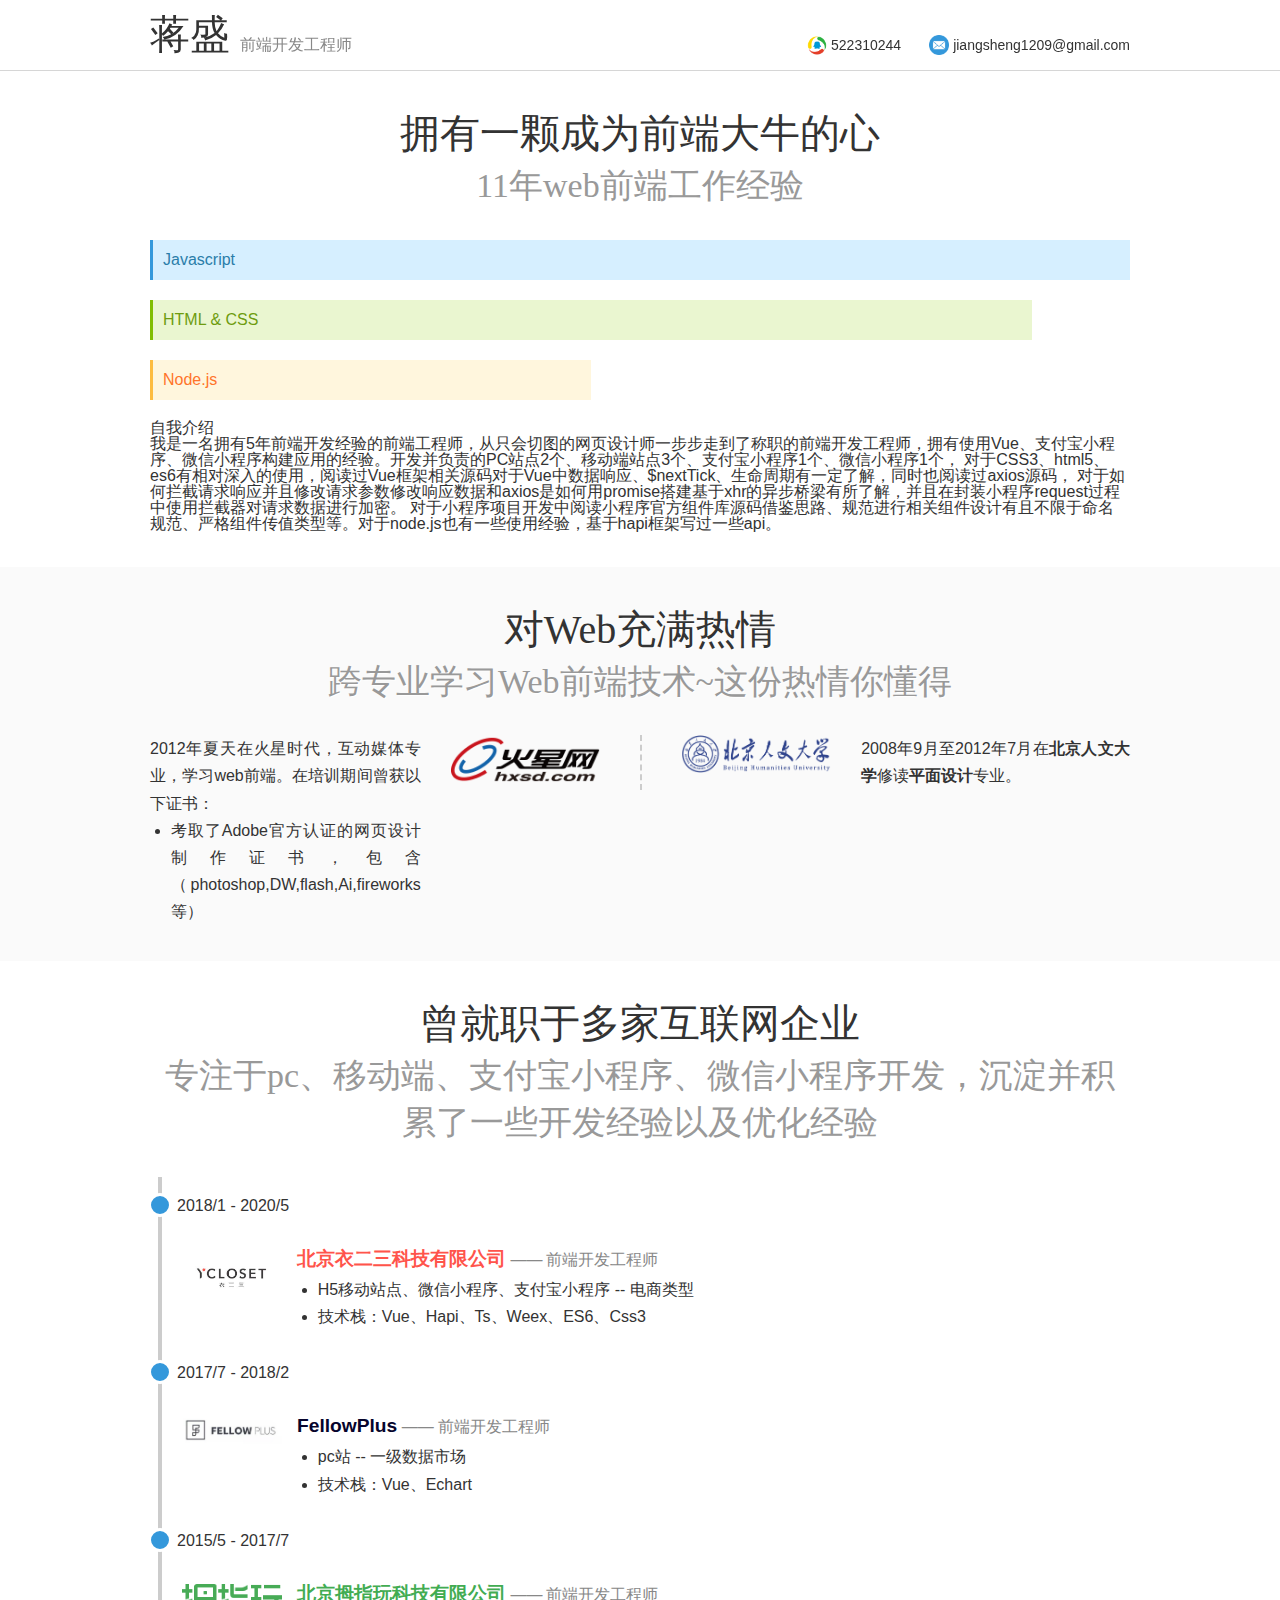
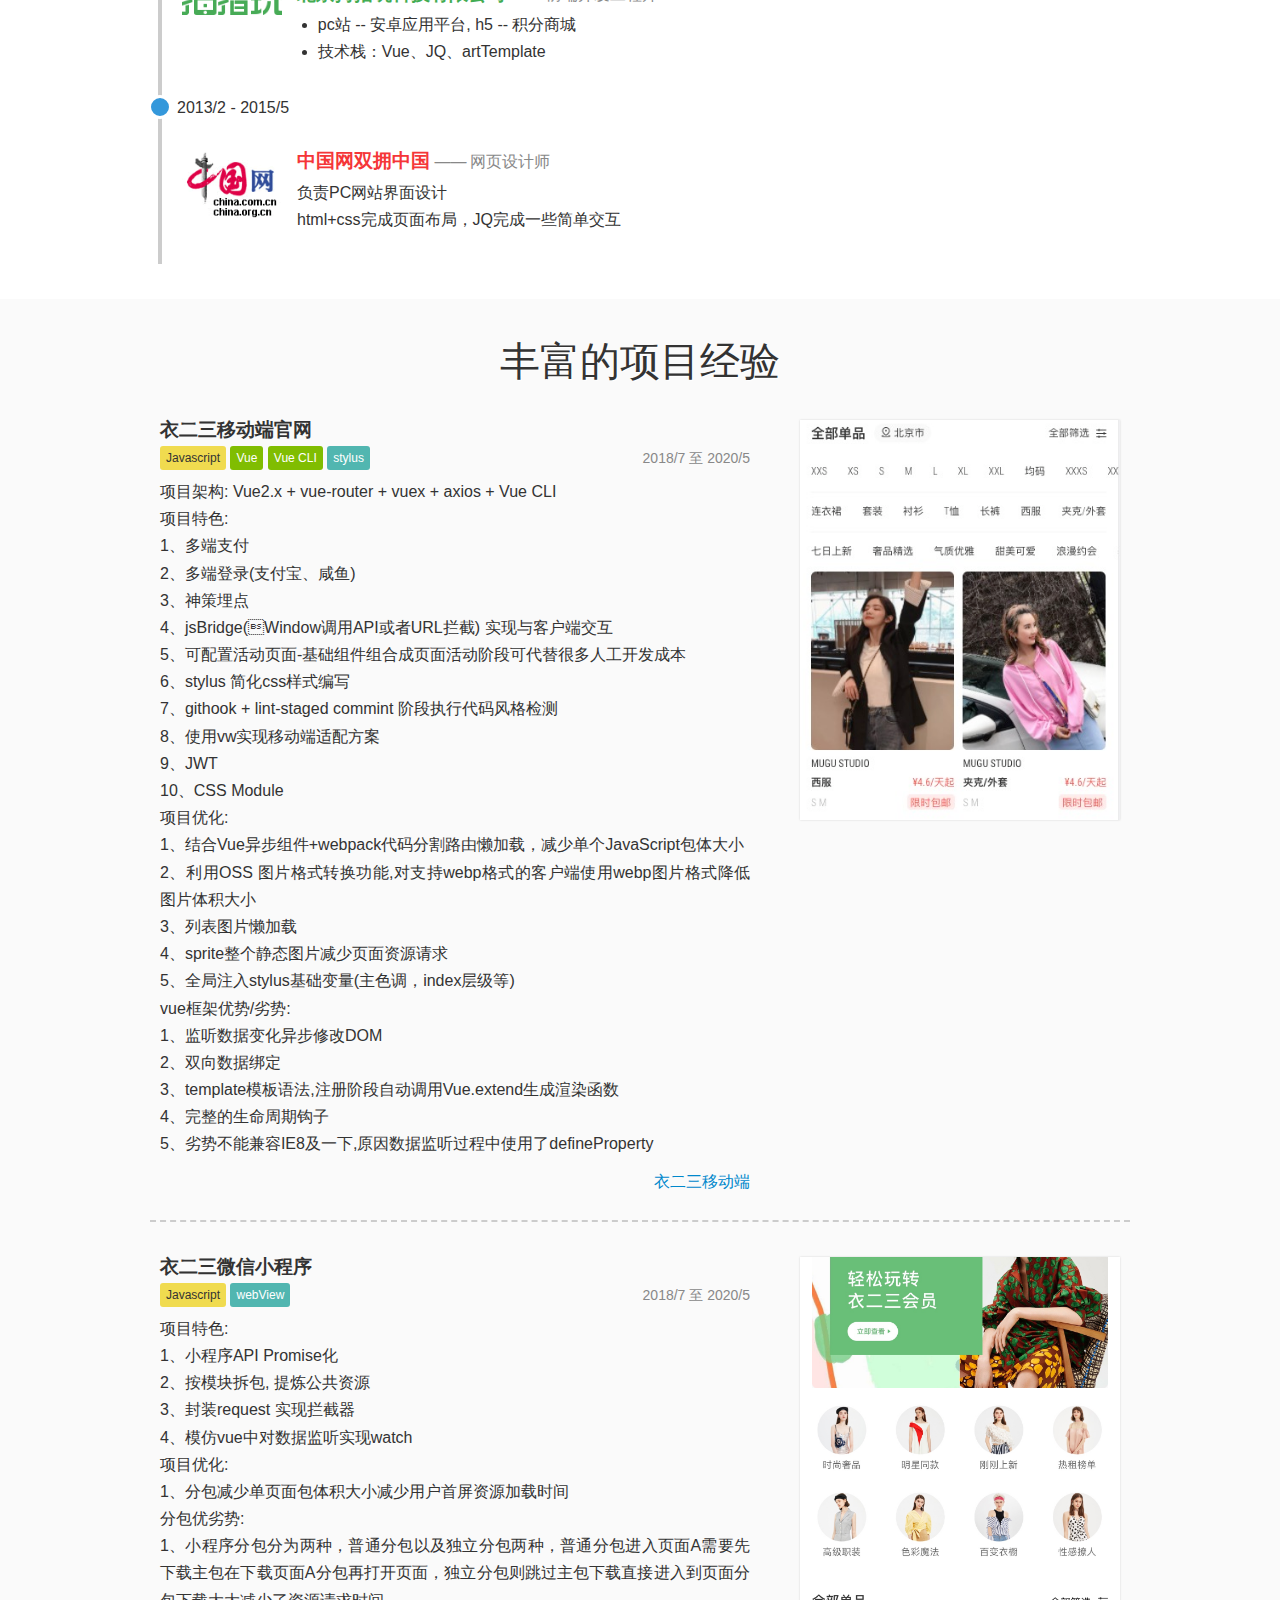
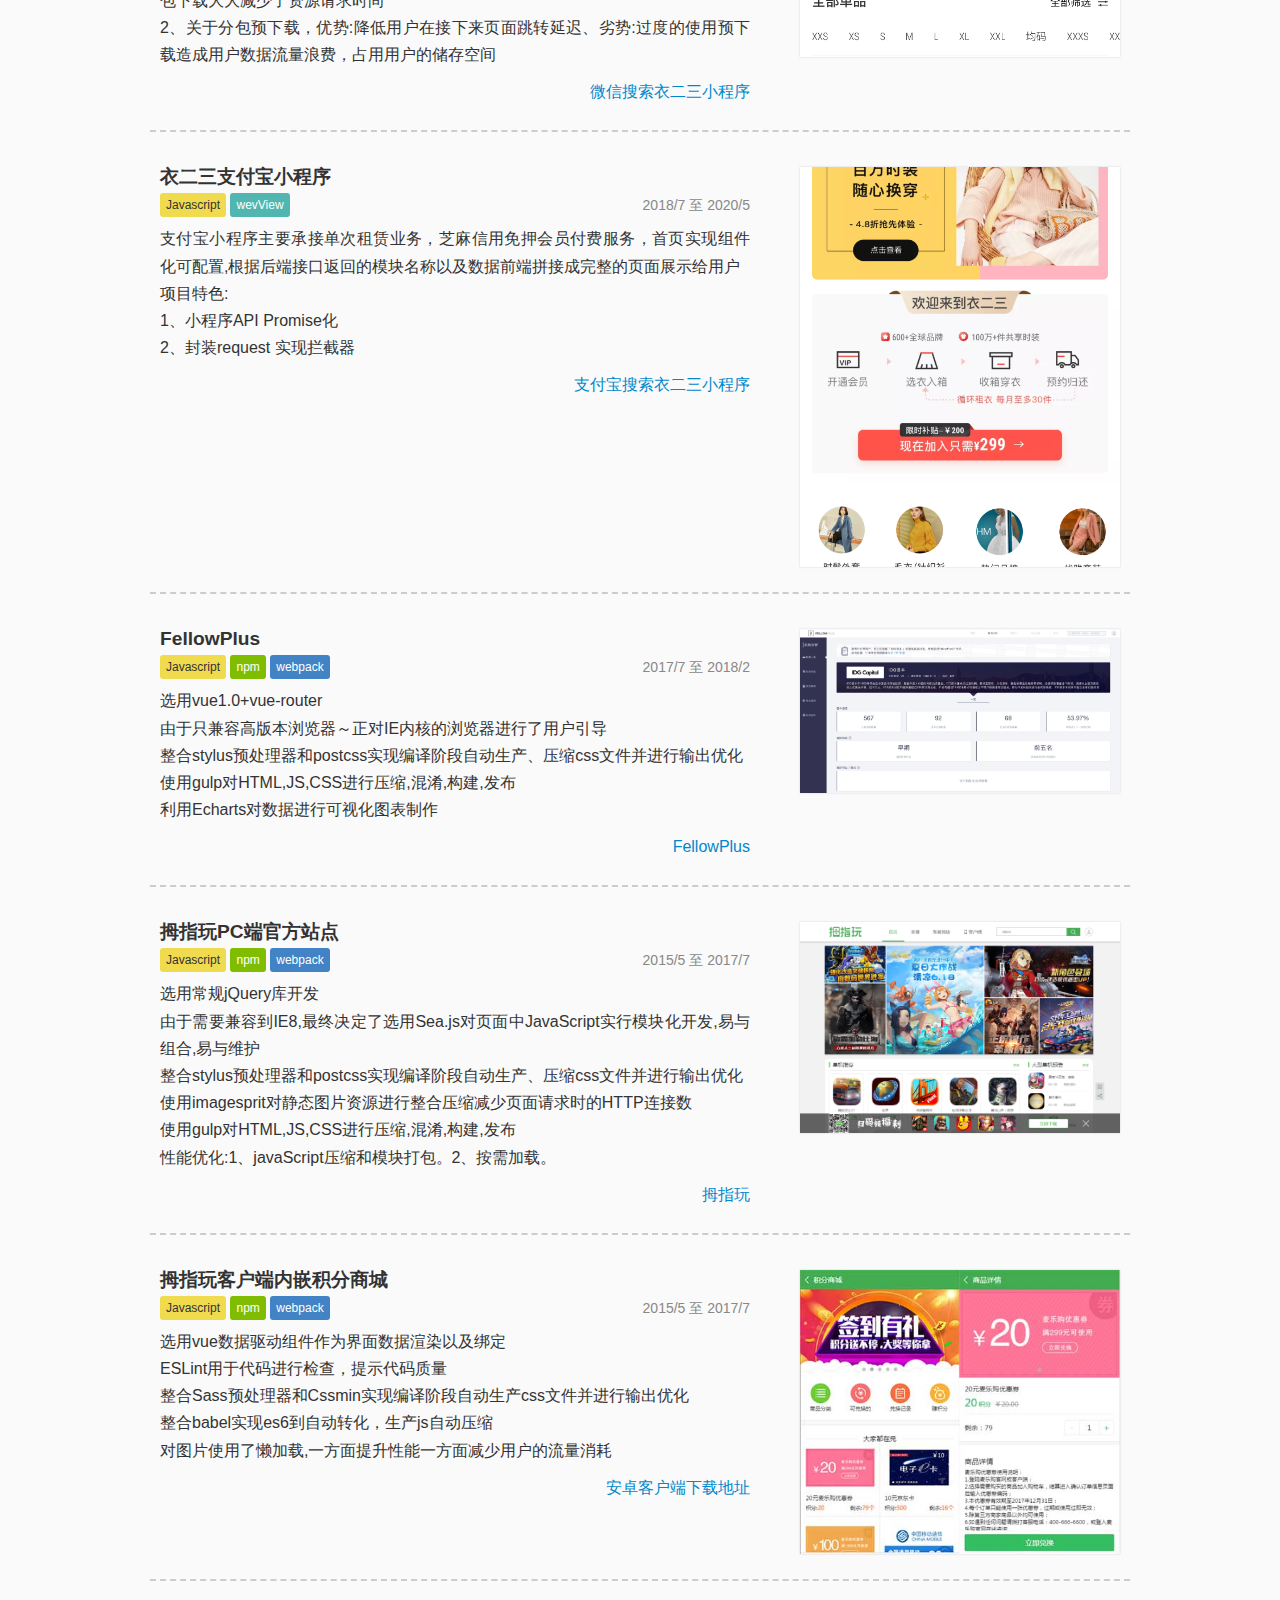
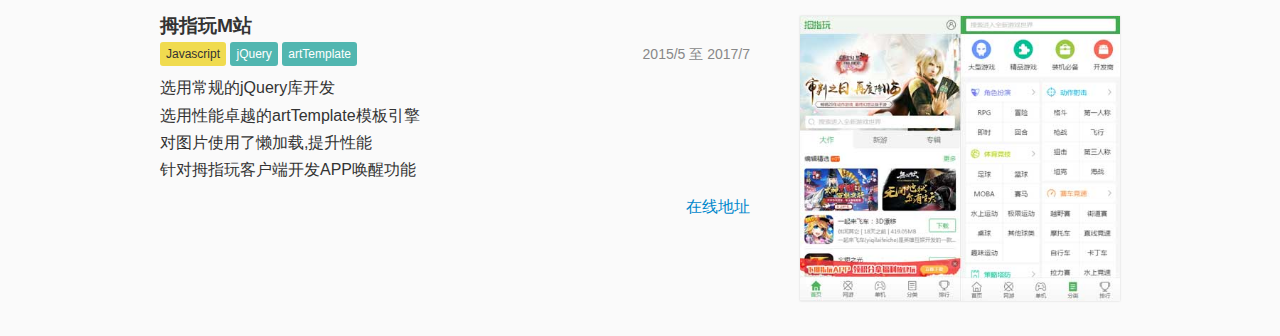
<file: index.html>
<!DOCTYPE html>
<html lang="en">

<head>
  <meta charset="UTF-8">
  <meta http-equiv="X-UA-Compatible" content="IE=Edge">
  <title>蒋盛的个人简历 - 前端开发工程师 - Jason - weChart: 15313080725 - Tel: 15313080725 - Email: jiangsheng1209@gmail.com </title>
  <meta name="viewport" content="width=device-width,initial-scale=1.0,minimum-scale=1.0,maximum-scale=1.0,user-scalable=no">
  <meta name="keywords" content="前端,工程师,简历,求职,resume,job,web,frontend,html,html5,css,css3,javascript,nodejs,jraiser,bowljs">
  <meta name="description" content="蒋盛的个人简历,Jason_webDesigner gggg">
  <meta name="format-detection" content="telephone=no">
  <link href="css/style-v2.5.css" media="not print" rel="stylesheet" type="text/css">
  <link href="css/style-v2.5-print.css" media="print" rel="stylesheet" type="text/css">
</head>
<body>
  <header class="header">
    <div class="boundary clearfix">
      <h1 class="header__logo">
  			<span class="header__logo__fullname">蒋盛</span><span class="header__logo__jobtitle">前端开发工程师</span>
  		</h1>
      <address class="header__address">
  			<ul class="clearfix">
  				<li id="header__address__item-phone" class="header__address__item header__address__item-phone" style="display: none;"><script>
  					if (window.atob) { document.write( window.atob('MTM1NjAzMjgxMDY=') ); }
  					if ( /[?&]show-mobile-no=true(&|$)/.test(window.location.search) ) {
  						document.getElementById('header__address__item-phone').style.display = '';
  					}
  				</script></li>
  				<li class="header__address__item header__address__item-qq"><script>
  					document.write( 'a5b2c2d3e1f0g2h4i4j'.replace(/\D/g, '') );
  				</script></li>
  				<li class="header__address__item header__address__item-email"><script>
  					document.write( ['com', 'gmail', 'jiangsheng1209'].reverse().join('.').replace('.', '@') );
  				</script></li>
  			</ul>
  		</address>
    </div>
  </header>
  <div class="main">
    <section class="section">
      <div class="boundary">
        <header class="section__header">
          <h2 class="section__header__title">拥有一颗成为前端大牛的心</h2>
          <h3 class="section__header__subtitle">
            <script>document.write( (new Date).getFullYear() - 2015 );</script>年web前端工作经验</h3>
        </header>
        <div class="section-body">
          <ul class="tech-skill-list">
            <li class="tech-skill-list__item tech-skill-list__item-javascript tech-skill-list__item--mastered">
              <h4 class="tech-skill-list__item__name">Javascript</h4>
              <!-- <div class="tech-skill-list__item__detail not-for-print fade">
                <ul class="list content">
                  <li>熟练使用原生Javascript</li>
                  <li>能运用模块化、面向对象的方式编程；</li>
                  <li>掌握ES6、ES7等新语法</li>
                </ul>
              </div> -->
            </li>
            <li class="tech-skill-list__item tech-skill-list__item-html-and-css tech-skill-list__item--practised">
              <h4 class="tech-skill-list__item__name">HTML &amp; CSS</h4>
              <!-- <div class="tech-skill-list__item__detail not-for-print fade">
                <ul class="list content">
                  <li>能使用合理的结构和样式编写兼容主流浏览器的页面；</li>
                  <li>能适当运用CSS 3使页面在现代浏览器上效果更佳；</li>
                  <li>能熟练运用移动端适配方案REM、VW；</li>
                  <li>能熟练使用Chrome调试工具、Fiddler等工具辅助开发。</li>
                </ul>
              </div> -->
            </li>
            <li class="tech-skill-list__item tech-skill-list__item-nodejs tech-skill-list__item-photoshop ">
              <h4 class="tech-skill-list__item__name">Node.js</h4>
              <!-- <div class="tech-skill-list__item__detail not-for-print fade">
                <ul class="list content">
                  <li>熟悉命令行工具的开发；</li>
                  <li>熟悉基于Express的Web开发。</li>
                </ul>
              </div> -->
            </li>
            <!-- <li class="tech-skill-list__item tech-skill-list__item-photoshop">
              <h4 class="tech-skill-list__item__name">Photoshop</h4>
              <div class="tech-skill-list__item__detail not-for-print fade">
                <ul class="list content">
                  <li>能进行图片处理和平面设计</li>
                  <li>整体VI设计</li>
                  <li>能根据图片特征存成最优的格式</li>
                </ul>
              </div>
            </li> -->
          </ul>
          <div class="about-me">
            <h6>自我介绍</h6>
            <ul>
              <li>我是一名拥有5年前端开发经验的前端工程师，从只会切图的网页设计师一步步走到了称职的前端开发工程师，拥有使用Vue、支付宝小程序、微信小程序构建应用的经验。开发并负责的PC站点2个、移动端站点3个、支付宝小程序1个、微信小程序1个，
                对于CSS3、html5、es6有相对深入的使用，阅读过Vue框架相关源码对于Vue中数据响应、$nextTick、生命周期有一定了解，同时也阅读过axios源码，
                对于如何拦截请求响应并且修改请求参数修改响应数据和axios是如何用promise搭建基于xhr的异步桥梁有所了解，并且在封装小程序request过程中使用拦截器对请求数据进行加密。
                对于小程序项目开发中阅读小程序官方组件库源码借鉴思路、规范进行相关组件设计有且不限于命名规范、严格组件传值类型等。对于node.js也有一些使用经验，基于hapi框架写过一些api。</li>
            </ul>
          </div>
        </div>
      </div>
    </section>
    <section class="section">
      <div class="boundary">
        <header class="section__header">
          <h2 class="section__header__title">对Web充满热情</h2>
          <h3 class="section__header__subtitle">跨专业学习Web前端技术~这份热情你懂得</h3>
        </header>
        <div class="section-body clearfix">
          <div class="edu edu-seniorschool">
            <div class="edu__body clearfix">
              <a href="http://edu.hxsd.com/edunew/?utm_source=baidupz&utm_medium=brand&utm_content=logobt" target="_blank" class="not-for-print">
							<img src="images/relogo.png" alt="火星时代实训基地" class="edu__logo">
						</a>
              <p class="content">2012年夏天在火星时代，互动媒体专业，学习web前端。在培训期间曾获以下证书：</p>
              <ul class="list content">
                <li>考取了Adobe官方认证的网页设计制作证书，包含（photoshop,DW,flash,Ai,fireworks等）</li>
              </ul>
            </div>
          </div>
          <div class="edu edu-university">
            <div class="edu__body clearfix">
              <a href="http://www.bjrwdx.com/" target="_blank" class="not-for-print">
							<img src="images/logo.png" alt="北京人文大学" class="edu__logo">
						</a>
              <p class="content">2008年9月至2012年7月在<strong>北京人文大学</strong>修读<strong>平面设计</strong>专业。</p>
            </div>
          </div>
        </div>
      </div>
    </section>
    <section class="section">
      <div class="boundary">
        <header class="section__header">
          <h2 class="section__header__title">曾就职于多家互联网企业</h2>
          <h3 class="section__header__subtitle">专注于pc、移动端、支付宝小程序、微信小程序开发，沉淀并积累了一些开发经验以及优化经验</h3>
        </header>
        <div class="section-body">
          <div class="work-exp-list">

            <!-- 2018.2 至 2020.5 -->
            <div class="work-exp-list__point"><i class="work-exp-list__point__ico"></i>2018/1 - 2020/5</div>
            <section class="work-exp-list__company clearfix">
              <header class="work-exp-list__company__header">
                <a href="http://m.muzhiwan.com" target="_blank" class="work-exp-list__company__header__logo" 
                style="background-color:#fff; box-sizing: border-box;">
                  <img src="./images/123_2.jpg" alt="衣二三"></a>
                <h4 class="work-exp-list__company__header__title">
                <a 
                style="color: #ff544b" 
                href="" target="_blank">北京衣二三科技有限公司</a>
							</h4>
                <p class="work-exp-list__company__header__jobtitle">前端开发工程师</p>
              </header>
              <div class="work-exp-list__company__body content">
                <ul class="list">
                  <li>H5移动站点、微信小程序、支付宝小程序 -- 电商类型</li>
                  <li>技术栈：Vue、Hapi、Ts、Weex、ES6、Css3</li>
                </ul>
              </div>
            </section>


            <!-- 2018.7.10 至 2018年2月 公司倒闭 -->
            <div class="work-exp-list__point"><i class="work-exp-list__point__ico"></i>2017/7 - 2018/2</div>
            <section class="work-exp-list__company clearfix">
              <header class="work-exp-list__company__header">
                <a href="http://m.muzhiwan.com" target="_blank" class="work-exp-list__company__header__logo" 
                style="background-color:#fff; box-sizing: border-box;">
                  <img src="./images/fellowPlus.jpg" alt="fellowPlus"></a>
                <h4 class="work-exp-list__company__header__title">
								<a style="color: rgba(6,4,44,1);" href="https://fellowplus.com/data/index.html#!/index" target="_blank">FellowPlus</a>
							</h4>
                <p class="work-exp-list__company__header__jobtitle">前端开发工程师</p>
              </header>
              <div class="work-exp-list__company__body content">
                <ul class="list">
                  <li>pc站 -- 一级数据市场</li>
                  <li>技术栈：Vue、Echart</li>
                </ul>
              </div>
            </section>

            <!-- 2016.5.10 至 2017.7.9 -->
            <div class="work-exp-list__point"><i class="work-exp-list__point__ico"></i>2015/5 - 2017/7</div>
            <section class="work-exp-list__company clearfix">
              <header class="work-exp-list__company__header">
                <a href="http://m.muzhiwan.com" target="_blank" class="work-exp-list__company__header__logo"><img src="images/index_header_logo.png" alt="北京拇指玩科技有限公司"></a>
                <h4 class="work-exp-list__company__header__title">
								<a style="color: #42ac52;" href="http://www.muzhiwan.com" target="_blank">北京拇指玩科技有限公司</a>
							</h4>
                <p class="work-exp-list__company__header__jobtitle">前端开发工程师</p>
              </header>
              <div class="work-exp-list__company__body content">
                <ul class="list">
                  <li>pc站 -- 安卓应用平台, h5 -- 积分商城 </li>
                  <li>技术栈：Vue、JQ、artTemplate</li>
                </ul>
              </div>
            </section>

            <!-- 2013.1 至 2015.5 -->
            <div class="work-exp-list__point"><i class="work-exp-list__point__ico"></i>2013/2 - 2015/5</div>
            <section class="work-exp-list__company clearfix">
              <header class="work-exp-list__company__header">
                <a href="http://www.china.com.cn/" target="_blank" class="work-exp-list__company__header__logo"><img src="images/logo.gif" alt="中国网"></a>
                <h4 class="work-exp-list__company__header__title">
								<a style="color: #f53638;" href="http://www.china.com.cn/" target="_blank">中国网双拥中国</a>
							</h4>
                <p class="work-exp-list__company__header__jobtitle">网页设计师</p>
              </header>
              <div class="work-exp-list__company__body content">
                <p>负责PC网站界面设计</p>
                <p>html+css完成页面布局，JQ完成一些简单交互</p>
              </div>
            </section>

            <!-- 2012.7 至 2013.1 -->
            <!-- <div class="work-exp-list__point"><i class="work-exp-list__point__ico"></i>2013/1</div>
            <section class="work-exp-list__company clearfix">
              <header class="work-exp-list__company__header">
                <h4 class="work-exp-list__company__header__title">
								<a style="color: #f53638;" href="http://www.china.com.cn/" target="_blank">某淘宝店铺</a>
							</h4>
                <p class="work-exp-list__company__header__jobtitle">网页设计师</p>
              </header>
              <div class="work-exp-list__company__body content">
                <p>负责淘宝店铺商品图设计，页面设计</p>
              </div>
            </section> -->
          </div>
        </div>
      </div>
    </section>
    <section class="section">
      <div class="boundary">
        <header class="section__header">
          <h2 class="section__header__title">丰富的项目经验</h2>
        </header>
        <div class="section-body">
          <!-- 衣二三移动端 -->
          <section class="project clearfix">
            <div class="project__intro">
              <header class="project__intro__header clearfix">
                <h4 class="project__intro__header__title">衣二三移动端官网</h4>
                <ul class="tech-tag-list not-for-print">
                  <li class="tech-tag-list__item tech-tag-list__item-javascript">Javascript</li>
                  <li class="tech-tag-list__item tech-tag-list__item-nodejs">Vue</li>
                  <li class="tech-tag-list__item tech-tag-list__item-nodejs">Vue CLI</li>
                  <li class="tech-tag-list__item tech-tag-list__item-other">stylus</li>
                </ul>
                <p class="project__intro__header__period">2018/7 至 2020/5</p>
              </header>
              <div class="content">
                <p>项目架构: Vue2.x + vue-router + vuex + axios + Vue CLI</p>
                <p>项目特色: </p>
                <p>1、多端支付</p>
                <p>2、多端登录(支付宝、咸鱼)</p>
                <p>3、神策埋点</p>
                <p>4、jsBridge(Window调用API或者URL拦截) 实现与客户端交互</p>
                <p>5、可配置活动页面-基础组件组合成页面活动阶段可代替很多人工开发成本</p>
                <p>6、stylus 简化css样式编写</p>
                <p>7、githook + lint-staged commint 阶段执行代码风格检测</p>
                <p>8、使用vw实现移动端适配方案</p>
                <p>9、JWT</p>
                <p>10、CSS Module</p>
                <p>项目优化:</p>
                <p>1、结合Vue异步组件+webpack代码分割路由懒加载，减少单个JavaScript包体大小</p>
                <p>2、利用OSS 图片格式转换功能,对支持webp格式的客户端使用webp图片格式降低图片体积大小</p>
                <p>3、列表图片懒加载</p>
                <p>4、sprite整个静态图片减少页面资源请求</p>
                <p>5、全局注入stylus基础变量(主色调，index层级等)</p>
                <p>vue框架优势/劣势:</p>
                <p>1、监听数据变化异步修改DOM</p>
                <p>2、双向数据绑定</p>
                <p>3、template模板语法,注册阶段自动调用Vue.extend生成渲染函数</p>
                <p>4、完整的生命周期钩子</p>
                <p>5、劣势不能兼容IE8及一下,原因数据监听过程中使用了defineProperty</p>
                <p class="project__intro__links not-for-print">
                  <a href="https://www.95vintage.com/architecture/" target="_blank">衣二三移动端</a>
                </p>
              </div>
            </div>
            <div class="project__thumb not-for-print">
              <img src="./images/123_page_1.jpg" alt="fellowPlus" style="height: 400px; overflow: hidden; object-fit: cover;">
            </div>
          </section>

          <!-- 衣二三微信小程序 -->
          <section class="project clearfix">
            <div class="project__intro">
              <header class="project__intro__header clearfix">
                <h4 class="project__intro__header__title">衣二三微信小程序</h4>
                <ul class="tech-tag-list not-for-print">
                  <li class="tech-tag-list__item tech-tag-list__item-javascript">Javascript</li>
                  <li class="tech-tag-list__item tech-tag-list__item-other">webView</li>
                </ul>
                <p class="project__intro__header__period">2018/7 至 2020/5</p>
              </header>
              <div class="content">
                <p>项目特色: </p>
                <p>1、小程序API Promise化</p>
                <p>2、按模块拆包, 提炼公共资源</p>
                <p>3、封装request 实现拦截器</p>
                <p>4、模仿vue中对数据监听实现watch</p>
                <p>项目优化:</p>
                <p>1、分包减少单页面包体积大小减少用户首屏资源加载时间</p>
                <p>分包优劣势:</p>
                <p>1、小程序分包分为两种，普通分包以及独立分包两种，普通分包进入页面A需要先下载主包在下载页面A分包再打开页面，独立分包则跳过主包下载直接进入到页面分包下载大大减少了资源请求时间</p>
                <p>2、关于分包预下载，优势:降低用户在接下来页面跳转延迟、劣势:过度的使用预下载造成用户数据流量浪费，占用用户的储存空间</p>
                <p class="project__intro__links not-for-print">
                  <a target="_blank">微信搜索衣二三小程序</a>
                </p>
              </div>
            </div>
            <div class="project__thumb not-for-print">
              <img src="./images/wechat.png" alt="fellowPlus" style="height: 400px; overflow: hidden; object-fit: cover;">
            </div>
          </section>

          <!-- 衣二三支付宝小程序 -->
          <section class="project clearfix">
            <div class="project__intro">
              <header class="project__intro__header clearfix">
                <h4 class="project__intro__header__title">衣二三支付宝小程序</h4>
                <ul class="tech-tag-list not-for-print">
                  <li class="tech-tag-list__item tech-tag-list__item-javascript">Javascript</li>
                  <li class="tech-tag-list__item tech-tag-list__item-other">wevView</li>
                </ul>
                <p class="project__intro__header__period">2018/7 至 2020/5</p>
              </header>
              <div class="content">
                <p>支付宝小程序主要承接单次租赁业务，芝麻信用免押会员付费服务，首页实现组件化可配置,根据后端接口返回的模块名称以及数据前端拼接成完整的页面展示给用户</p>
                <p>项目特色: </p>
                <p>1、小程序API Promise化</p>
                <p>2、封装request 实现拦截器</p>
                <p class="project__intro__links not-for-print">
                  <a target="_blank">支付宝搜索衣二三小程序</a>
                </p>
              </div>
            </div>
            <div class="project__thumb not-for-print">
              <img src="./images/alipay.png" alt="fellowPlus" style="height: 400px; overflow: hidden; object-fit: cover;">
            </div>
          </section>


          <!-- fellowplus -->
          <section class="project clearfix">
            <div class="project__intro">
              <header class="project__intro__header clearfix">
                <h4 class="project__intro__header__title">FellowPlus</h4>
                <ul class="tech-tag-list not-for-print">
                  <li class="tech-tag-list__item tech-tag-list__item-javascript">Javascript</li>
                  <li class="tech-tag-list__item tech-tag-list__item-nodejs">npm</li>
                  <li class="tech-tag-list__item tech-tag-list__item-webpack">webpack</li>
                </ul>
                <p class="project__intro__header__period">2017/7 至 2018/2</p>
              </header>
              <div class="content">
                <p>选用vue1.0+vue-router</p>
                <p>由于只兼容高版本浏览器～正对IE内核的浏览器进行了用户引导</p>
                <p>整合stylus预处理器和postcss实现编译阶段自动生产、压缩css文件并进行输出优化</p>
                <p>使用gulp对HTML,JS,CSS进行压缩,混淆,构建,发布</p>
                <p>利用Echarts对数据进行可视化图表制作</p>
                <p class="project__intro__links not-for-print">
                  <a href="https://fellowplus.com/data/index.html#!/index" target="_blank">FellowPlus</a>
                </p>
              </div>
            </div>
            <div class="project__thumb not-for-print">
              <img src="images/WechatIMG12.jpeg" alt="fellowPlus">
            </div>
          </section>

          <section class="project clearfix">
            <div class="project__intro">
              <header class="project__intro__header clearfix">
                <h4 class="project__intro__header__title">拇指玩PC端官方站点</h4>
                <ul class="tech-tag-list not-for-print">
                  <li class="tech-tag-list__item tech-tag-list__item-javascript">Javascript</li>
                  <li class="tech-tag-list__item tech-tag-list__item-nodejs">npm</li>
                  <li class="tech-tag-list__item tech-tag-list__item-webpack">webpack</li>
                </ul>
                <p class="project__intro__header__period">2015/5 至 2017/7</p>
              </header>
              <div class="content">
                <p>选用常规jQuery库开发</p>
                <p>由于需要兼容到IE8,最终决定了选用Sea.js对页面中JavaScript实行模块化开发,易与组合,易与维护</p>
                <p>整合stylus预处理器和postcss实现编译阶段自动生产、压缩css文件并进行输出优化</p>
                <p>使用imagesprit对静态图片资源进行整合压缩减少页面请求时的HTTP连接数</p>
                <p>使用gulp对HTML,JS,CSS进行压缩,混淆,构建,发布</p>
                <p>性能优化:1、javaScript压缩和模块打包。2、按需加载。</p>
                <p class="project__intro__links not-for-print">
                  <a href="http://www.muzhiwan.com" target="_blank">拇指玩</a>
                </p>
              </div>
            </div>
            <div class="project__thumb not-for-print">
              <img src="images/mzwpc.png" alt="拇指玩">
            </div>
          </section>
          <section class="project clearfix">
            <div class="project__intro">
              <header class="project__intro__header clearfix">
                <h4 class="project__intro__header__title">拇指玩客户端内嵌积分商城</h4>
                <ul class="tech-tag-list not-for-print">
                  <li class="tech-tag-list__item tech-tag-list__item-javascript">Javascript</li>
                  <li class="tech-tag-list__item tech-tag-list__item-nodejs">npm</li>
                  <li class="tech-tag-list__item tech-tag-list__item-webpack">webpack</li>
                </ul>
                <p class="project__intro__header__period">2015/5 至 2017/7</p>
              </header>
              <div class="content">
                <p>选用vue数据驱动组件作为界面数据渲染以及绑定</p>
                <p>ESLint用于代码进行检查，提示代码质量</p>
                <p>整合Sass预处理器和Cssmin实现编译阶段自动生产css文件并进行输出优化</p>
                <p>整合babel实现es6到自动转化，生产js自动压缩</p>
                <p>对图片使用了懒加载,一方面提升性能一方面减少用户的流量消耗</p>
                <p class="project__intro__links not-for-print">
                  <a href="http://xiazai.muzhiwan.com/mzw/Market_web_mobile.apk" target="_blank">安卓客户端下载地址</a>
                </p>
              </div>
            </div>
            <div class="project__thumb not-for-print">
              <img src="images/jifenshangcheng.jpg" alt="拇指玩积分商城">
            </div>
          </section>
          <section class="project clearfix">
            <div class="project__intro">
              <header class="project__intro__header clearfix">
                <h4 class="project__intro__header__title">拇指玩M站</h4>
                <ul class="tech-tag-list not-for-print">
                  <li class="tech-tag-list__item tech-tag-list__item-javascript">Javascript</li>
                  <li class="tech-tag-list__item tech-tag-list__item-other">jQuery</li>
                  <li class="tech-tag-list__item tech-tag-list__item-other">artTemplate</li>
                </ul>
                <p class="project__intro__header__period">2015/5 至 2017/7</p>
              </header>
              <div class="content">
                <p>选用常规的jQuery库开发</p>
                <p>选用性能卓越的artTemplate模板引擎</p>
                <p>对图片使用了懒加载,提升性能</p>
                <p>针对拇指玩客户端开发APP唤醒功能</p>
                <p class="project__intro__links not-for-print">
                  <a href="http://m.muzhiwan.com" target="_blank">在线地址</a>
                </p>
              </div>
            </div>
            <div class="project__thumb not-for-print">
              <img src="images/mzw_m.jpg" alt="拇指玩M站">
            </div>
          </section>
        </div>
      </div>
    </section>
  </div>
</body>

</html>
</file>
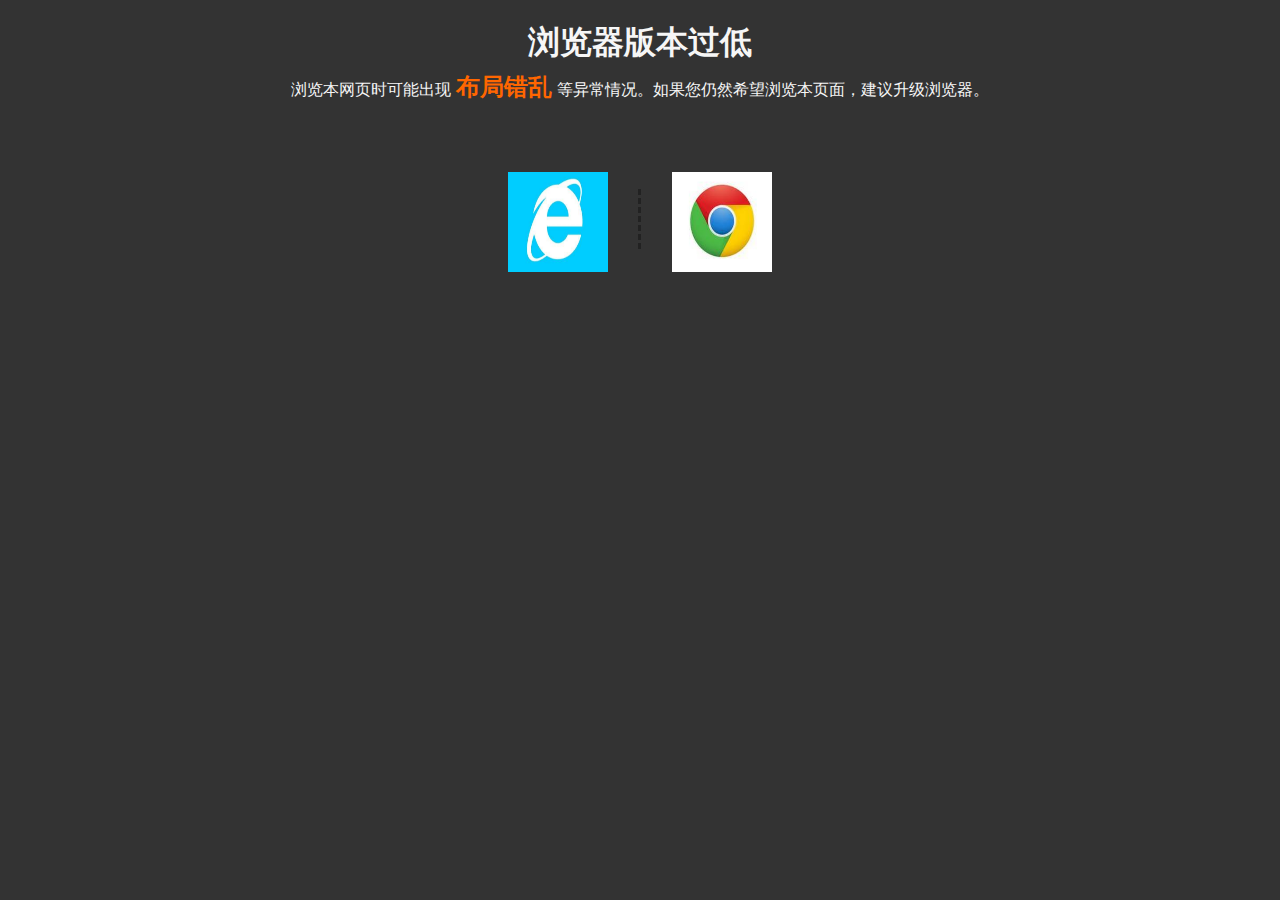
<file: oldBrowser.html>
<!DOCTYPE html>
<html>
<head>
  <meta charset="UTF-8">
  <title></title>
  <style type="text/css">
    body{
      margin: 0;
      background: #333;
      color: #f6f6f6;
      font-size: 16px;
      font-family: Verdana;
      line-height: 1.5em;
    }
    h1{
      width: 100%;
      text-align: center;
    }
    p, ol, ul { margin: 0; padding: 0; }
    p {margin: 1.2em 0; text-align: center;}
    li { margin-left: 2em; }
    ol li { margin-top: 0.8em; }
    ul li { list-style-type: none; }
    ul li a{
      display:
    }
    strong { color: #f60; margin: 0 0.2em; font-size: 1.5em; }
    em { font-style: normal; text-decoration: underline; margin: 0 0.1em; }
    a, a:visited { color: #08c; }
    a:hover { color: #f60; }
    .container {width: 1024px; margin: 30px auto; }
    .container div{
      width: 100%;
      text-align: center;
      line-height: 100px;
    }
    .container div a{
      display: inline-block;
      visibility: visible;
      vertical-align: middle;
      width: 100px;
      height: 100%;
      margin: 50px 30px 0 30px;
    }
    .container div span{
      display: inline-block;
      width: 1px;
      height: 60px;
      border-left: 3px dashed #222;
      visibility: visible;
      vertical-align: middle;
    }
  </style>
</head>
<body>
  <div class="container">
    <h1>浏览器版本过低</h1>
    <p>浏览本网页时可能出现<strong>布局错乱</strong>等异常情况。如果您仍然希望浏览本页面，建议升级浏览器。</p>
    <div>
      <a href="https://support.microsoft.com/zh-cn/help/17621/internet-explorer-downloads"><img src="./images/inter.jpg" width="100" height="100"></a><span></span><a href="http://www.googlechromer.cn/"><img src="./images/chrome.jpg" width="100" height="100"></a>
    </div>
  </div>
</body>
</html>
</file>
<file: css/style-v2.5.css>
body {
	margin: 0;
	background: #fff;
	line-height: 1;
	font-family: 'Pingfang SC', 'Lantinghei SC', 'Helvetica Neue', Helvetica, sans-serif;
	font-size: 16px;
	color: #333;
	-webkit-font-smoothing: antialiased;
	-webkit-text-size-adjust: none;
	-webkit-print-color-adjust: exact;
}
h1, h2, h3, h4, h5, h6, p, ul, ol {
	margin: 0;
	padding: 0;
}
h1, h2, h3, h4, h5, h6 {
	font-weight: normal;
	font-size: inherit;
}
ul, ol { list-style-type: none; }
img {
	border: none;
	vertical-align: top;
}
a, a:visited {
	text-decoration: none;
	color: #08c;
}
a:hover { text-decoration: underline; }


/* æ¸…æµ®åŠ¨ */
.clearfix:after {
	display: block;
	overflow: hidden;
	clear: both;
	height: 0;
	visibility: hidden;
	content: '.';
}

/* é€šç”¨åˆ—è¡¨æ ·å¼ */
.list>li { list-style: disc; margin-left: 1.3em; }

/* é€šç”¨å†…å®¹æ ·å¼ */
.content {
	line-height: 1.7;
	text-align: justify;
}

/* æŽ§åˆ¶æŸäº›å†…å®¹åœ¨æ‰“å°æ—¶çš„æ˜¾ç¤ºéšè— */
.only-for-print { display: none; }
.not-for-print { display: block; }

/* å†…å®¹è¾¹ç•Œ */
.boundary { clear: both; }
@media (max-width: 768px) {
	.boundary { margin: 0 20px; }
}
@media (min-width: 769px) and (max-width: 1040px) {
	.boundary { margin: 0 30px; }
}
@media (min-width: 1040px) {
	.boundary {
		max-width: 980px;
		margin: 0 auto;
	}
}


/* æŒ‰é’® */
.button {
	border-radius: 0.4em;
	padding: 0 0.6em;
	background: #1d9bd9;
	background: -webkit-linear-gradient(#3baee7, #08c);
	background: linear-gradient(#3baee7, #08c);
	color: #f6f6f6;
}
a.button { display: inline-block; }
.button:visited { color: #f6f6f6; }
.button:hover {
	text-decoration: none;
	color: #fff;
	background: #2fa2dc;
	background: -webkit-linear-gradient(#4ab4e8, #1491d0);
	background: linear-gradient(#4ab4e8, #1491d0);
}


/* é¡µå¤´ */
.header {
	border-bottom: 1px solid #d6d6d6;
	padding: 15px 0;
}
.header__logo__fullname {
	font-family: 'PingHei', 'STHeiti SC', 'SimHei';
	font-size: 28px;
}
.header__logo__jobtitle { color: #888; }
.header__address {
	line-height: 21px;
	font-style: normal;
	font-size: 14px;
}
.header__address__item {
	height: 20px;
	line-height: 20px;
	margin-top: 8px;
	padding-left: 24px;
	background: url(../images/icon-sprites.png) no-repeat;
	background-size: 20px auto;
}
.header__address__item-phone { background-position: 0 0; }
.header__address__item-qq { background-position: 0 -28px; }
.header__address__item-email { background-position: left bottom; }
.header__address__item-blog {
	padding-left: 0;
	background: none;
}
.header__address .button { font-size: 12px; }

@media (max-width: 319px) {
	.header__logo__jobtitle {
		margin-top: 10px;
		display: block;
	}
	.header__address { margin-top: 15px; }
}

@media (min-width: 320px) {
	.header__logo {
		line-height: 40px;
		height: 40px;
	}
	.header__logo__jobtitle { padding-left: 10px; }
}

@media (min-width: 520px) {
	.header__address__item {
		float: left;
		margin-right: 22px;
	}
	.header__address__item-blog {
		float: right;
		margin-right: 0;
	}
}

@media (min-width: 880px) {
	.header {
		width: 100%;
		height: 40px;
		position: fixed;
		z-index: 99999;
		overflow: hidden;
		background: rgba(255, 255, 255, 0.95);
	}
	.header .boundary { position: relative; }
	.header__logo {
		position: relative;
		float: left;
	}
	.header__logo__fullname { font-size: 2.5em; }
	.header__logo__jobtitle {
		position: absolute;
		left: 100%;
		bottom: 0;
		line-height: 20px;
		white-space: nowrap;
	}
	.header__address {
		position: absolute;
		right: 0;
		bottom: 0;
	}
	.header__address__item {
		margin-left: 28px;
		margin-right: 0;
	}

	/* ç©ºå‡ºé¡µå¤´ä½ç½® */
	.main { padding-top: 71px; }
}


/* ç« èŠ‚ */
.section:nth-child(even) { background: #fafafa; }
.section__header {
	text-shadow: 1px 1px 0 #fff;
	line-height: 1.4;
}
.section__header__title, .section__header__subtitle {
	font-family: 'Microsoft JhengHei', 'Microsoft YaHei', 'STHeiti SC', 'SimHei';
	text-align: center;
}
.section__header__subtitle { color: #999; }

@media (max-width: 749px) {
	.section .boundary { padding: 25px 0; }
	.section__header { margin-bottom: 20px; }
	.section__header__title { font-size: 26px; }
	.section__header__subtitle { font-size: 20px; }
}

@media (min-width: 750px) {
	.section .boundary { padding: 35px 0; }
	.section__header { margin-bottom: 30px; }
	.section__header__title { font-size: 40px; }
	.section__header__subtitle { font-size: 34px; }
}


/* æŠ€æœ¯æŠ€èƒ½ç« èŠ‚ */
.tech-skill-list__item {
	position: relative;
	animation-duration: 1.5s;
}
.tech-skill-list__item-javascript {
	animation-name: bar-javascript;
}
@keyframes bar-javascript {
	0% { width: 0; }
	100% { width: 100%; }
}
.tech-skill-list__item-html-and-css {
	width: 90%;
	animation-name: bar-html-and-css;
}
@keyframes bar-html-and-css {
	0% { width: 0; }
	100% { width: 90%; }
}
.tech-skill-list__item-nodejs {
	width: 80%;
	animation-name: bar-nodejs;
}
@keyframes bar-nodejs {
	0% { width: 0; }
	100% { width: 80%; }
}
.tech-skill-list__item-aspdotnet {
	width: 55%;
	animation-name: bar-aspdotnet;
}
@keyframes bar-aspdotnet {
	0% { width: 0; }
	100% { width: 55%; }
}
.tech-skill-list__item-sql {
	width: 50%;
	animation-name: bar-sql;
}
@keyframes bar-sql {
	0% { width: 0; }
	100% { width: 50%; }
}
.tech-skill-list__item-photoshop {
	width: 45%;
	animation-name: bar-photoshop;
}
@keyframes bar-photoshop {
	0% { width: 0; }
	100% { width: 45%; }
}
.tech-skill-list__item__name {
	height: 40px;
	line-height: 40px;
	padding-left: 10px;
	border-left: 3px solid;
	overflow: hidden;
	background-color: #fff6dd;
	border-color: #fdbc40;
	color: #ff742a;
}
.tech-skill-list__item--practised .tech-skill-list__item__name {
	background-color: #eaf6d0;
	border-color: #80bd01;
	color: #6e9c0f;
}
.tech-skill-list__item--mastered .tech-skill-list__item__name {
	background-color: #d6efff;
	border-color: #3498db;
	color: #2a7da9;
}
.tech-skill-list__item__detail {
	position: absolute;
	left: 150px;
	top: 12px;
	z-index: 9999;
	max-width: 400px;
	padding: 10px;
	background: rgba(255, 255, 255, 0.8);
	box-shadow: 0 0 3px rgba(0, 0, 0, 0.2);
	border-radius: 4px;
	display: none;
}

@media (max-width: 749px) {
	.tech-skill-list__item { margin-bottom: 15px; }
}

@media (min-width: 750px) {
	.tech-skill-list__item { margin-bottom: 20px; }
	.tech-skill-list__item:hover .tech-skill-list__item__detail {
		display: block;
		font-size: 14px;
	}

	@keyframes fade-in {
		0% {
			display: none;
			opacity: 0;
		}
		1% {
			display: block;
			opacity: 0;
		}
		100% {
			display: block;
			opacity: 1;
		}
	}
	.fade { animation: fade-in 0.8s; }
}


/* æ•™è‚²ç»åŽ† */
@media (max-width: 959px) {
	.edu {
		margin-top: 25px;
		padding-bottom: 15px;
		border-bottom: 2px dashed #ccc;
	}
	.edu-university {
		border-bottom: none;
		padding-bottom: 0;
	}
	.edu__logo {
		width: 30%;
		max-width: 150px;
		min-width: 120px;
		margin: 0 0 10px 20px;
		float: right;
	}
}

@media (min-width: 960px) {
	.edu {
		width: 50%;
		float: left;
		box-sizing: border-box;
	}
	.edu-seniorschool { padding-right: 4%; }
	.edu-university {
		padding-left: 4%;
		border-left: 2px dashed #ccc;
	}
	.edu-seniorschool .edu__body { padding-right: 180px; }
	.edu-university .edu__body { padding-left: 180px; }
	.edu__logo { width: 150px; }
	.edu-seniorschool .edu__logo {
		float: right;
		margin-right: -180px;
	}
	.edu-university .edu__logo {
		float: left;
		margin-left: -180px;
	}
}


/* å·¥ä½œç»éªŒç« èŠ‚ */
.work-exp-list {
	padding: 1px 0;
	margin-left: 8px;
	border-left: 4px solid #ccc;
}
.work-exp-list__point {
	position: relative;
	padding-left: 15px;
	margin: 15px 0;
	height: 26px;
	line-height: 26px;
}
.work-exp-list__point__ico {
	position: absolute;
	left: -14px;
	top: 0;
	width: 18px;
	height: 18px;
	border: 3px solid #fff;
	border-radius: 12px;
	background: #3498db;
}
.work-exp-list__company { margin-left: 20px; }
.work-exp-list__company__header__logo {
	width: 100px;
	display: block;
}
.work-exp-list__company__header__logo img { width: 100%; }
.work-exp-list__company__header__title {
	font-size: 1.2em;
	font-weight: bold;
}
.work-exp-list__company__header__jobtitle { color: #888; }
.work-exp-list__company__body { margin-top: 8px; }

@media (max-width: 639px) {
	.work-exp-list__company__logo {
		display: block;
		margin-bottom: 8px;
	}
	.work-exp-list__company__header__title {
		margin-top: 10px;
		color: blue;
	}
	.work-exp-list__company__header__jobtitle { margin-top: 6px; }
}

@media (min-width: 640px) {
	.work-exp-list__company {
		margin-top: 30px;
		margin-bottom: 30px;
	}
	.work-exp-list__company__header {
		position: relative;
		padding-left: 115px;
	}
	.work-exp-list__company__header__logo {
		position: absolute;
		left: 0;
		top: 0;
	}
	.work-exp-list__company__header__title,
	.work-exp-list__company__header__jobtitle { display: inline-block; }
	.work-exp-list__company__header__jobtitle:before {
		content: '\2014\2014';
		padding-right: 4px;
	}
	.work-exp-list__company__body { padding-left: 115px; }
}


/* é¡¹ç›®ç»éªŒç« èŠ‚ */
.project { border-top: 2px dashed #ccc; }
.project:first-child {
	border-top: none;
	margin-top: 0;
	padding-top: 0;
}
.project__intro__header {
	position: relative;
	margin-bottom: 8px;
	line-height: 1.3;
}
.project__intro__header__title {
	font-size: 1.2em;
	font-weight: bold;
}

.tech-tag-list__item {
	height: 24px;
	line-height: 24px;
	padding: 0 6px;
	border-radius: 3px;
	display: inline-block;
	vertical-align: middle;
	font-size: 0.75em;
	font-family: 'Lucida Grande', arial;
	color: #fff;
}
.tech-tag-list__item-javascript {
	background: #f0db4f;
	color: #333 !important;
}
.tech-tag-list__item-nodejs { background: #80bd01; }
.tech-tag-list__item-html { background: #f60; }
.tech-tag-list__item-css { background: #f90; }
.tech-tag-list__item-aspdotnet { background: #68217a; }
.tech-tag-list__item-sqlite { background: #003b57; }
.tech-tag-list__item-mysql { background: #015a84; }
.tech-tag-list__item-webpack{ background: #4183c4; }
.tech-tag-list__item-other{background: #51b6b0;}

.project__intro__header__period {
	position: absolute;
	right: 0;
	bottom: 0;
	line-height: 24px;
	font-size: 14px;
	color: #888;
}
.project__intro__links {
	margin-top: 10px;
	text-align: right;
	word-spacing: 1em;
}
.project__thumb img {
	width: 100%;
	box-shadow: 0 0 2px rgba(0, 0, 0, 0.15);
}

@media (max-width: 379px) {
	.project__intro__header__period {
		position: static;
		margin-top: 2px;
	}
}

@media (max-width: 749px) {
	.project {
		margin-top: 18px;
		padding-top: 22px;
	}
	.project__thumb {
		width: 90%;
		margin: 12px auto 0 auto;
	}
	.project__intro__header__title { padding-bottom: 3px; }
}

@media (min-width: 750px) {
	.project__intro {
		width: 100%;
		float: left;
	}
	.project__intro__header { margin-top: -2px; }
	.project__intro__header__title { padding-bottom: 3px; }

	.project__thumb { float: right; }
	.project--nothumb { padding-right: 10px !important; }
}

@media (min-width: 750px) and (max-width: 959px) {
	.project {
		margin-top: 20px;
		padding-top: 30px;
		padding-right: 290px;
	}
	.project__thumb {
		width: 250px;
		margin-right: -280px;
	}
}

@media (min-width: 960px) {
	.project {
		margin-top: 25px;
		padding-top: 35px;
		padding-left: 10px;
		padding-right: 380px;
	}
	.project__thumb {
		width: 320px;
		margin-right: -370px;
	}
}


/* é¡µè„š */
.footer {
	border-top: 1px solid #e8e8e8;
	font-size: 0.875em;
	color: #888;
}
.footer .boundary { padding: 15px 0; }
.footer__qrcode__img {
	width: 60px;
	height: 60px;
	float: left;
}
.footer__qrcode__text {
	margin: 7px 0 0 10px;
	float: left;
}
.footer__copyright a { color: #000; }

@media (max-width: 749px) {
	.footer__copyright { margin-top: 8px; }
	.footer__copyright p { text-align: left; }
}

@media (min-width: 750px) {
	.footer__qrcode { float: left; }
	.footer__copyright {
		margin-top: 7px;
		float: right;
	}
	.footer__copyright p { text-align: right; }
}
</file>
<file: css/style-v2.5-print.css>
@page {
	size: A4 portrait;
	margin: 2.1cm 1.9cm;
}


body {
	margin: 0;
	background: #fff;
	line-height: 1;
	font-family: 'Pingfang SC', 'Lantinghei SC', 'Helvetica Neue', Helvetica, sans-serif;
	font-size: 12px;
	color: #000;
	-webkit-font-smoothing: antialiased;
	-webkit-text-size-adjust: none;
	-webkit-print-color-adjust: exact;
}
h1, h2, h3, h4, h5, h6, p, ul, ol {
	margin: 0;
	padding: 0;
}
h1, h2, h3, h4, h5, h6 {
	font-weight: normal;
	font-size: inherit;
}
ul, ol { list-style-type: none; }
img {
	border: none;
	vertical-align: top;
}
a, a:visited {
	text-decoration: none;
	color: #000;
}


/* æ¸…æµ®åŠ¨ */
.clearfix:after {
	display: block;
	overflow: hidden;
	clear: both;
	height: 0;
	visibility: hidden;
	content: '.';
}

/* å†…å®¹è¾¹ç•Œ */
.boundary {
	margin: 0 10px;
	clear: both;
}

/* é€šç”¨åˆ—è¡¨æ ·å¼ */
.list > li {
	list-style: disc;
	margin-left: 1.3em;
}

/* é€šç”¨å†…å®¹æ ·å¼ */
.content {
	line-height: 1.7;
	text-align: justify;
}

/* æŽ§åˆ¶æŸäº›å†…å®¹åœ¨æ‰“å°æ—¶çš„æ˜¾ç¤ºéšè— */
.only-for-print { display: block; }
.not-for-print { display: none; }


/* é¡µå¤´ */
.header {
	border-bottom: 1px solid #ddd;
	padding-bottom: 10px;
}
.header__logo {
	height: 40px;
	line-height: 40px;
}
.header__logo__fullname {
	font-size: 38px;
	font-family: 'PingHei', 'STHeiti SC', 'SimHei';
}
.header__logo__jobtitle {
	padding-left: 10px;
	font-size: 18px;
	color: #888;
}
.header__address {
	margin-top: 12px;
	line-height: 20px;
	font-style: normal;
	font-size: 14px;
}
.header__address__item {
	margin-right: 20px;
	padding-left: 25px;
	background: url(../images/icon-sprites.png) no-repeat;
	background-size: 20px auto;
	float: left;
}
.header__address__item:last-child { margin-right: 0; }
.header__address__item-phone { background-position: 0 0; }
.header__address__item-qq { background-position: 0 -28px; }
.header__address__item-email { background-position: left -56px; }
.header__address__item-blog {
	padding-left: 0;
	float: right;
	background: none;
}
.header__address__item-blog a:before { content: '['; }
.header__address__item-blog a:after { content: '](' attr(href) ')'; }


/* ç« èŠ‚ */
.section .boundary { padding: 20px 0; }
.section__header {
	margin-bottom: 20px;
	line-height: 1.3;
	font-size: 26px;
}
.section__header__title,
.section__header__subtitle {
	display: inline-block;
	font-family: 'Microsoft JhengHei', 'Microsoft YaHei', 'STHeiti SC', 'SimHei';
}
.section__header__subtitle {
	margin-left: 8px;
	font-size: 18px;
	color: #999;
}


/* æŠ€æœ¯æŠ€èƒ½ç« èŠ‚ */
.tech-skill-list__item {
	position: relative;
	margin-bottom: 12px;
}
.tech-skill-list__item:last-child { margin-bottom: 0; }
.tech-skill-list__item-html-and-css { width: 90%; }
.tech-skill-list__item-nodejs { width: 80%; }
.tech-skill-list__item-aspdotnet { width: 55%; }
.tech-skill-list__item-sql { width: 50%; }
.tech-skill-list__item-photoshop { width: 45%; }
.tech-skill-list__item__name {
	height: 30px;
	line-height: 30px;
	padding-left: 10px;
	border-left: 3px solid;
	background-color: #fff6dd;
	border-color: #fdbc40;
	overflow: hidden;
	color: #ff742a;
}
.tech-skill-list__item--practised .tech-skill-list__item__name {
	color: #6e9c0f;
	background-color: #eaf6d0;
	border-color: #80bd01;
}
.tech-skill-list__item--mastered .tech-skill-list__item__name {
	color: #2a7da9;
	background-color: #d6efff;
	border-color: #3498db;
}


/* æ•™è‚²ç»åŽ† */
.edu__body .list>li {
	width: 45%;
	float: left;
}


/* å·¥ä½œç»éªŒç« èŠ‚ */
.work-exp-list {
	padding: 1px 0;
	margin-left: 8px;
	border-left: 4px solid #ccc;
}
.work-exp-list__point {
	position: relative;
	padding-left: 15px;
	margin: 15px 0;
	height: 20px;
	line-height: 20px;
}
.work-exp-list__point__ico {
	position: absolute;
	left: -12px;
	top: 0;
	width: 16px;
	height: 16px;
	border: 2px solid #fff;
	border-radius: 10px;
	background: #3498db;
}
.work-exp-list__company { margin: 10px 0 10px 20px; }
.work-exp-list__company__header {
	position: relative;
	padding-right: 150px;
}
.work-exp-list__company__header__logo {
	position: absolute;
	right: 0;
	top: 0;
	width: 100px;
}
.work-exp-list__company__header__logo img { width: 100%; }
.work-exp-list__company__header__title,
.work-exp-list__company__header__jobtitle { display: inline-block; }
.work-exp-list__company__header__title {
	font-size: 14px;
	font-weight: bold;
}
.work-exp-list__company__header__jobtitle { color: #888; }
.work-exp-list__company__header__jobtitle:before {
	content: '\2014\2014';
	padding-right: 4px;
}
.work-exp-list__company__body {
	margin-top: 8px;
	padding-right: 150px;
}


/* é¡¹ç›®ç»éªŒç« èŠ‚ */
.project {
	padding: 25px 0 15px 0;
	border-top: 2px dashed #ccc;
}
.project:first-child {
	padding-top: 0;
	border-top: none;
}
.project__intro__header {
	position: relative;
	margin-bottom: 6px;
	line-height: 20px;
}
.project__intro__header__title {
	font-size: 14px;
	font-weight: bold;
}
.project__intro__header__period {
	position: absolute;
	right: 0;
	top: 2px;
	width: 80px;
	line-height: 1.5;
	text-align: right;
	color: #888;
}
.project .content { padding-right: 120px; }


/* é¡µè„š */
.footer {
	border-top: 1px solid #e8e8e8;
	color: #888;
}
.footer .boundary { padding-top: 15px; }
.footer__qrcode { float: left; }
.footer__qrcode__img {
	width: 60px;
	height: 60px;
	float: left;
}
.footer__qrcode__text {
	margin: 10px 0 0 10px;
	float: left;
}
.footer__copyright {
	margin-top: 10px;
	float: right;
}
.footer__copyright p { text-align: right; }
</file>
